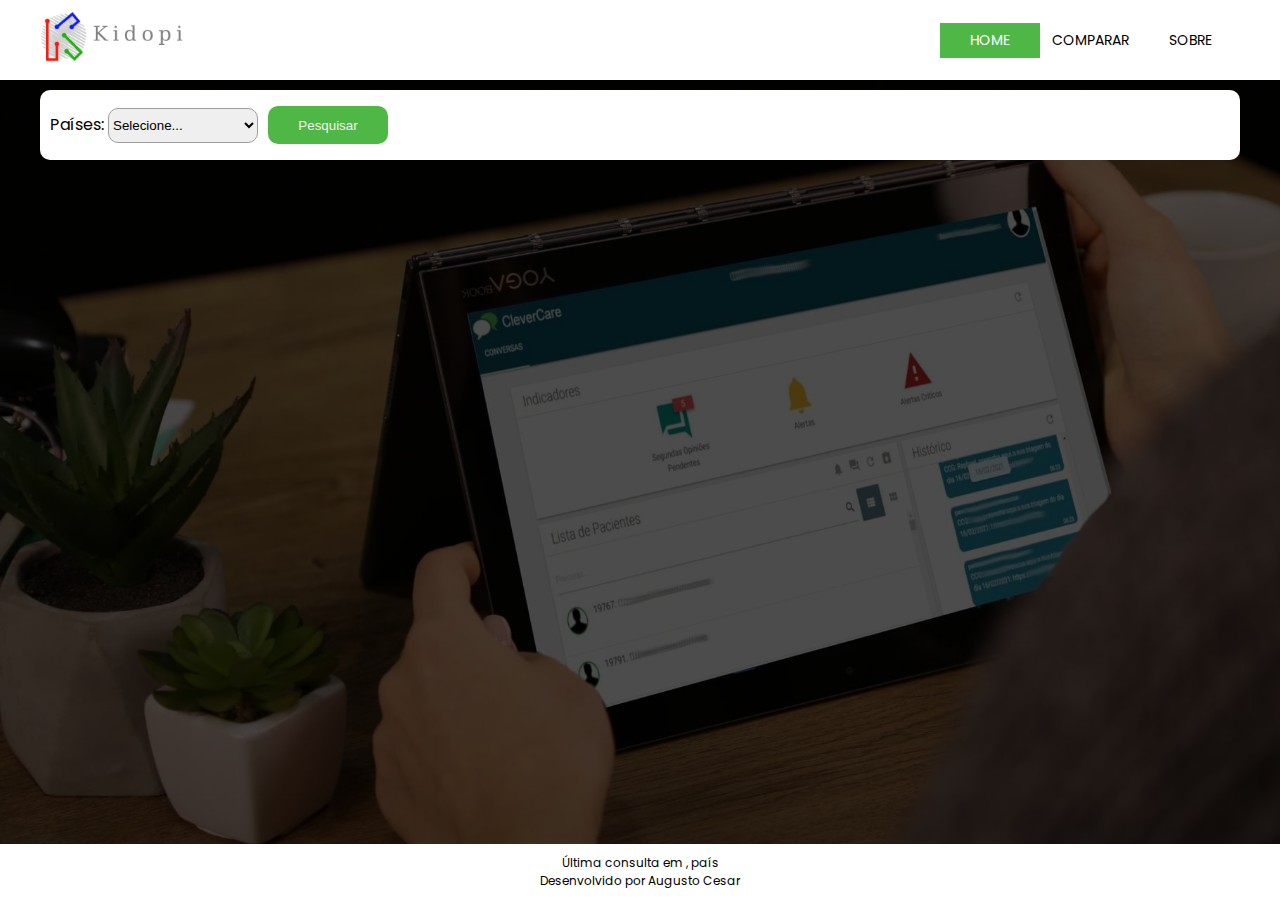
<file: frontend/index.html>
<!DOCTYPE html>
<html lang="pt-BR">

<head>
    <meta charset="UTF-8">
    <meta http-equiv="X-UA-Compatible" content="IE=edge">
    <meta name="viewport" content="width=device-width, initial-scale=1.0">
    <link rel="stylesheet" href="css/reset.css">
    <link rel="stylesheet" href="css/menu.css">
    <link rel="stylesheet" href="css/default.css">
    <link rel="stylesheet" href="css/index.css">
    <link rel="icon" type="image/vnd.microsoft.icon" href="assets/img/favicon.ico">
    <title>Desafio Kidopi</title>
</head>

<body>
    <header>
        <div class="header-container" id="home">
            <nav class="navbar max-width">
                <div class="nav-logo">
                    <a href="index.html">
                        <img class="nav-logo-img" src="assets/img/logo_kidopi.png"
                            alt="Logo kidopi simples, sem texto. Uma letra K formada por 3 semi-retângulos, um verde, um vermelho e um azul">
                    </a>
                </div>
                <!-- <div class="nav-menu-content"> -->
                <ul class="nav-menu">
                    <li class="nav-item"><a href="index.html" class="nav-link active-link">Home</a></li>
                    <li class="nav-item"><a href="compare.html" class="nav-link">Comparar</a></li>
                    <li class="nav-item"><a href="about.html" class="nav-link">Sobre</a></li>
                </ul>
                <!-- </div> -->
                <div class="nav-hamburger">
                    <span class="bar"></span>
                    <span class="bar"></span>
                    <span class="bar"></span>
                </div>
            </nav>
        </div>
    </header>
    <main class="main-container max-width">
        <div class="select-country-container">
            <div class="select-country-content">
                <label for="select-country">Países:</label>
                <select id="select-country" name="select-country">
                    <option value="">Selecione...</option>
                </select>
            </div>
            <button id="select-country-btn" class="btn">Pesquisar</button>
            <span id="select-country-message" class="hide"></span>
        </div>
        <div id="data-table-container" class="data-container hide">
            <div class="data-total-container">
                <p id="total-cases" class="mr-10"></p>
                <p id="total-deaths" class="mr-10"></p>
                <p id="total-fee" class="mr-10"></p>
            </div>
            <div id="table-container"></div>
        </div>
    </main>
    <p id="loading-message" class="hide">Carregando...</p>
    <footer class="footer-container">
        <p id="last-search-content">
            Última consulta em
            <span id="last-search-date"></span>, país
            <span id="last-search-country"></span>
        </p>
        <p>Desenvolvido por <a target="_blank" href="https://github.com/augustocesarsousa">Augusto Cesar</a>
        </p>
    </footer>
    <script src="./js/index-main.js" type="module"></script>
    <script src="./js/menu.js"></script>
</body>

</html>
</file>
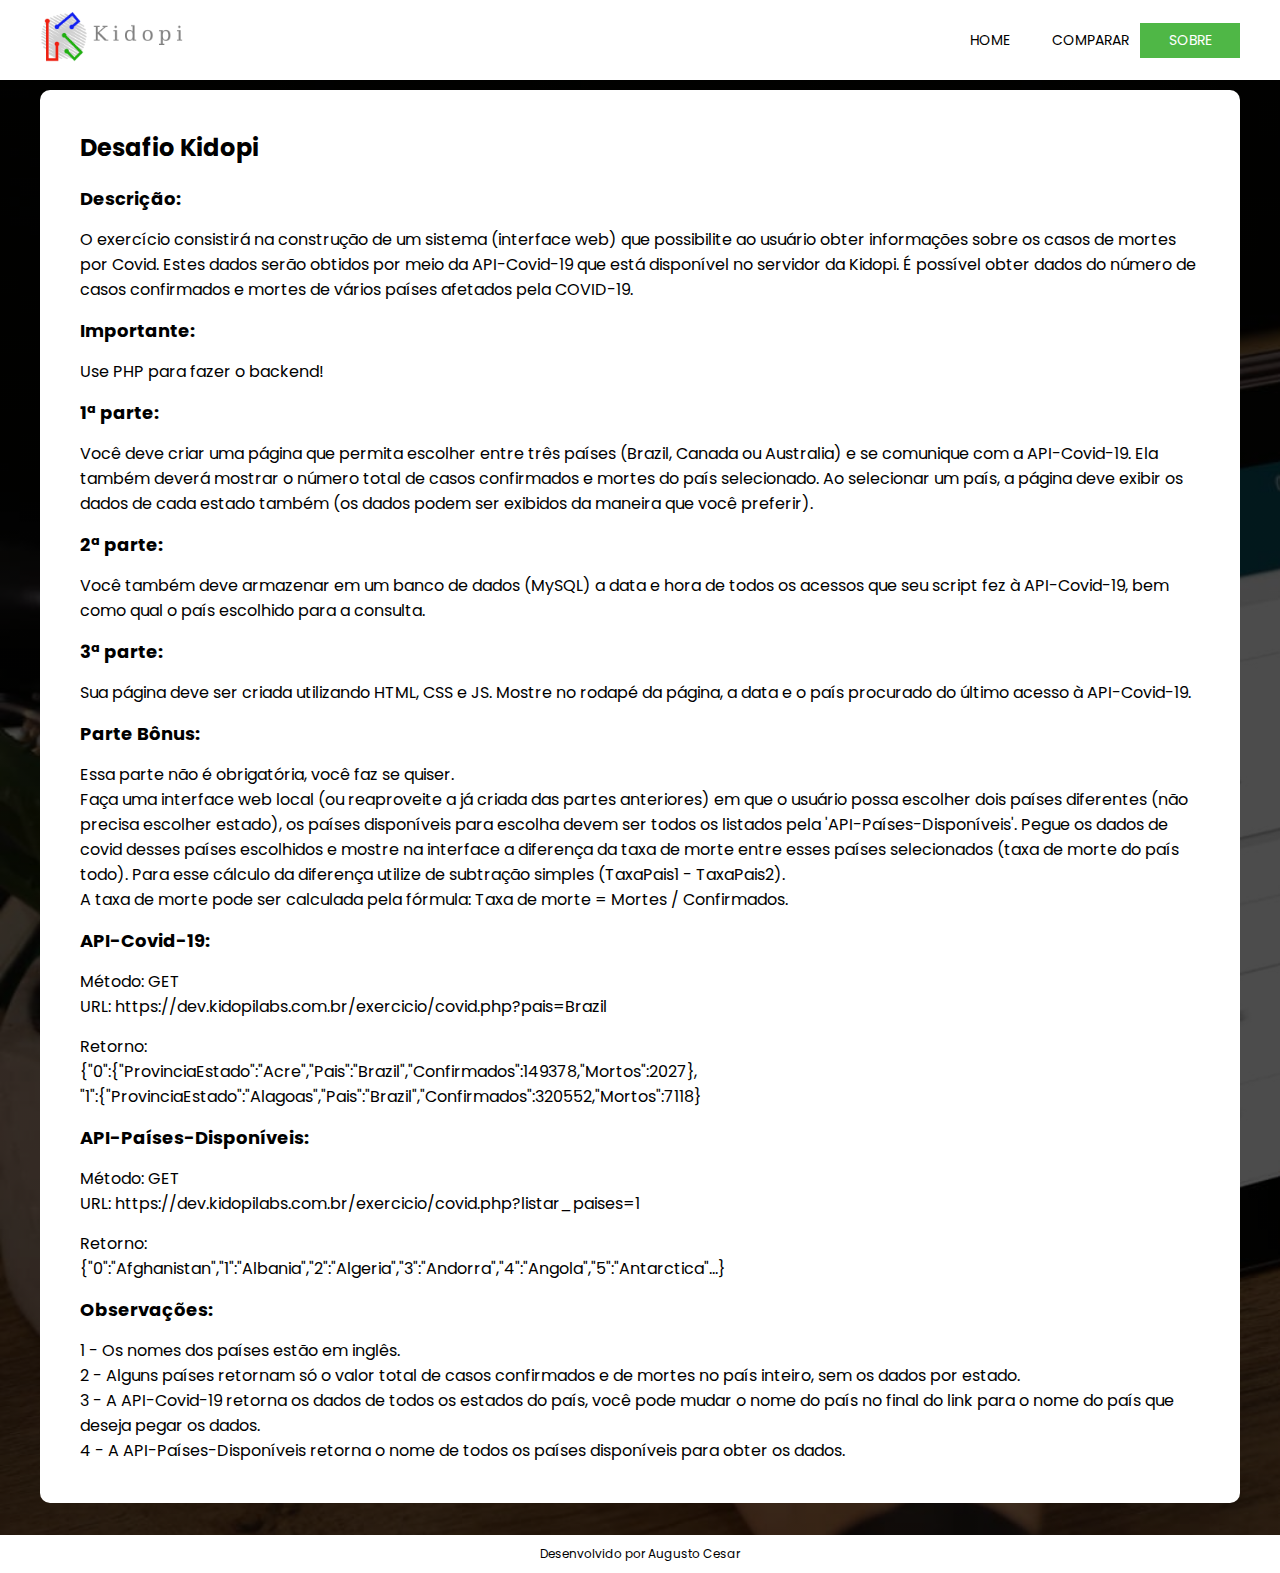
<file: frontend/about.html>
<!DOCTYPE html>
<html lang="pt-BR">

<head>
    <meta charset="UTF-8">
    <meta http-equiv="X-UA-Compatible" content="IE=edge">
    <meta name="viewport" content="width=device-width, initial-scale=1.0">
    <link rel="stylesheet" href="css/reset.css">
    <link rel="stylesheet" href="css/menu.css">
    <link rel="stylesheet" href="css/about.css">
    <link rel="icon" type="image/vnd.microsoft.icon" href="assets/img/favicon.ico">
    <title>Desafio Kidopi</title>
</head>

<body>
    <header>
        <div class="header-container" id="home">
            <nav class="navbar max-width">
                <div class="nav-logo">
                    <a href="index.html">
                        <img class="nav-logo-img" src="assets/img/logo_kidopi.png"
                            alt="Logo kidopi simples, sem texto. Uma letra K formada por 3 semi-retângulos, um verde, um vermelho e um azul">
                    </a>
                </div>
                <div class="nav-menu-content">
                    <ul class="nav-menu">
                        <li class="nav-item"><a href="index.html" class="nav-link">Home</a></li>
                        <li class="nav-item"><a href="compare.html" class="nav-link">Comparar</a></li>
                        <li class="nav-item"><a href="about.html" class="nav-link active-link">Sobre</a></li>
                    </ul>
                </div>
                <div class="nav-hamburger">
                    <span class="bar"></span>
                    <span class="bar"></span>
                    <span class="bar"></span>
                </div>
            </nav>
        </div>
    </header>
    <main class="main-container max-width">
        <div class="data-container">
            <h1 class="title-1">Desafio Kidopi</h1>
            <h2 class="title-2">Descrição:</h2>
            <p> O exercício consistirá na construção de um sistema (interface web) que possibilite ao usuário obter
                informações sobre os casos de mortes por Covid. Estes dados serão obtidos por meio da API-Covid-19 que
                está disponível no servidor da Kidopi. É possível obter dados do número de casos confirmados e mortes de
                vários países afetados pela COVID-19.</p>
            <h2 class="title-2">Importante:</h2>
            <p>Use PHP para fazer o backend!</p>
            <h2 class="title-2">1ª parte:</h2>
            <p>Você deve criar uma página que permita escolher entre três países (Brazil, Canada ou Australia) e se
                comunique com a API-Covid-19. Ela também deverá mostrar o número total de casos confirmados e mortes do
                país selecionado. Ao selecionar um país, a página deve exibir os dados de cada estado também (os dados
                podem ser exibidos da maneira que você preferir).</p>
            <h2 class="title-2">2ª parte:</h2>
            <p>Você também deve armazenar em um banco de dados (MySQL) a data e hora de todos os acessos que seu script
                fez à API-Covid-19, bem como qual o país escolhido para a consulta.</p>
            <h2 class="title-2">3ª parte:</h2>
            <p>Sua página deve ser criada utilizando HTML, CSS e JS. Mostre no rodapé da página, a data e o país
                procurado do último acesso à API-Covid-19.</p>
            <h2 class="title-2">Parte Bônus:</h2>
            <p>Essa parte não é obrigatória, você faz se quiser.</p>
            <p>Faça uma interface web local (ou reaproveite a já criada das partes anteriores) em que o usuário possa
                escolher dois países diferentes (não precisa escolher estado), os países disponíveis para escolha devem
                ser todos os listados pela 'API-Países-Disponíveis'. Pegue os dados de covid desses países escolhidos e
                mostre na interface a diferença da taxa de morte entre esses países selecionados (taxa de morte do país
                todo). Para esse cálculo da diferença utilize de subtração simples (TaxaPais1 - TaxaPais2).</p>
            <p>A taxa de morte pode ser calculada pela fórmula: Taxa de morte = Mortes / Confirmados.</p>
            <h2 class="title-2">API-Covid-19:</h2>
            <p>Método: GET</p>
            <p class="mb-15">URL: https://dev.kidopilabs.com.br/exercicio/covid.php?pais=Brazil</p>
            <p>Retorno:</p>
            <p class="mb-15">
                {"0":{"ProvinciaEstado":"Acre","Pais":"Brazil","Confirmados":149378,"Mortos":2027},<br>
                "1":{"ProvinciaEstado":"Alagoas","Pais":"Brazil","Confirmados":320552,"Mortos":7118}</p>
            <h2 class="title-2">API-Países-Disponíveis:</h2>
            <p>Método: GET</p>
            <p class="mb-15">URL: https://dev.kidopilabs.com.br/exercicio/covid.php?listar_paises=1</p>
            <p>Retorno:</p>
            <p class="mb-15">
                {"0":"Afghanistan","1":"Albania","2":"Algeria","3":"Andorra","4":"Angola","5":"Antarctica"...}</p>
            <h2 class="title-2">Observações:</h2>
            <p>1 - Os nomes dos países estão em inglês.</p>
            <p>2 - Alguns países retornam só o valor total de casos confirmados e de mortes no país inteiro, sem os
                dados por estado.</p>
            <p>3 - A API-Covid-19 retorna os dados de todos os estados do país, você pode mudar o nome do país no final
                do link para o nome do país que deseja pegar os dados.</p>
            <p>4 - A API-Países-Disponíveis retorna o nome de todos os países disponíveis para obter os dados.</p>
        </div>
    </main>
    <footer class="footer-container">
        <p id="last-search-content">
            <span>Desenvolvido por <a target="_blank" href="https://github.com/augustocesarsousa">Augusto
                    Cesar</a></span>
        </p>
    </footer>
    <script src="./js/menu.js"></script>
</body>

</html>
</file>
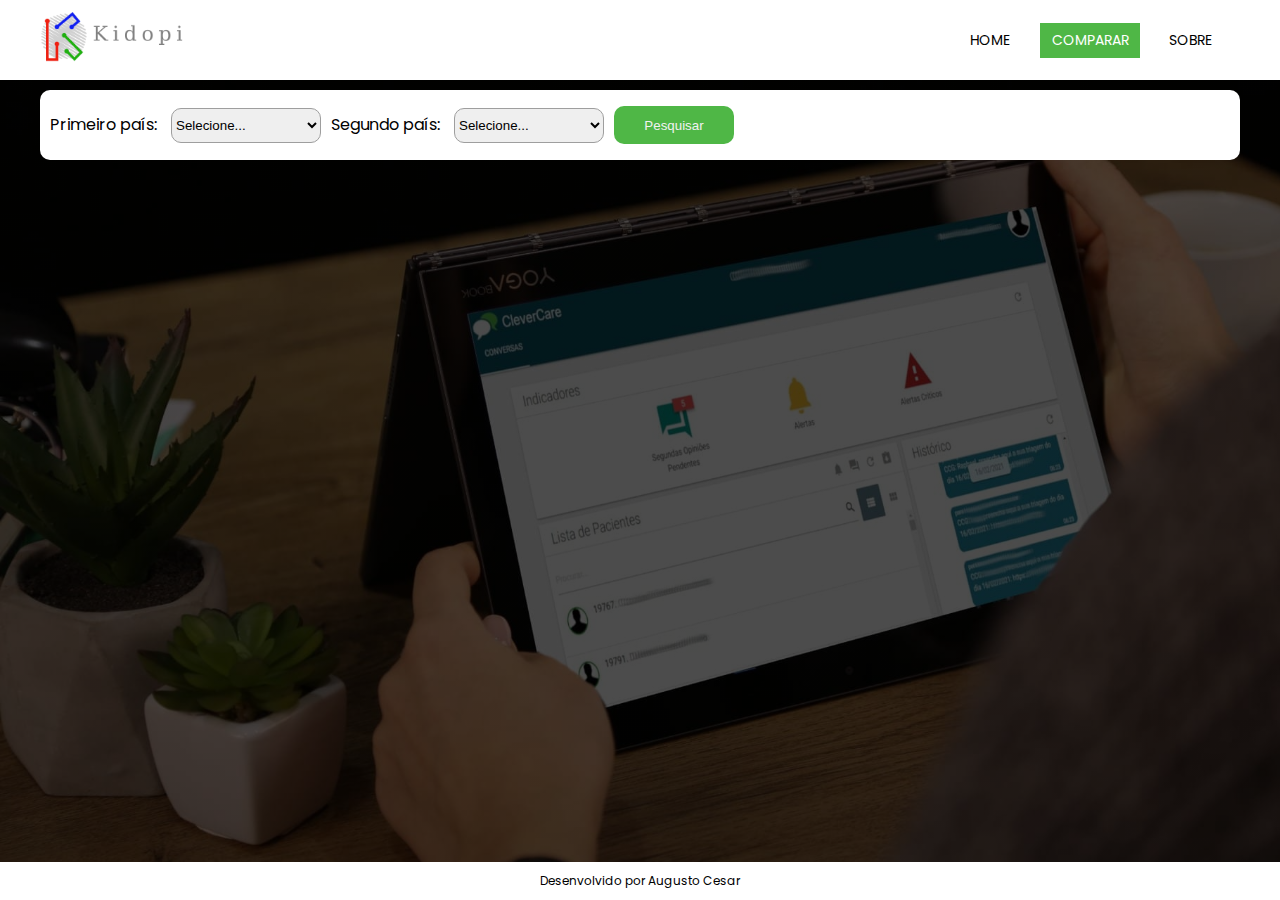
<file: frontend/compare.html>
<!DOCTYPE html>
<html lang="pt-BR">

<head>
    <meta charset="UTF-8">
    <meta http-equiv="X-UA-Compatible" content="IE=edge">
    <meta name="viewport" content="width=device-width, initial-scale=1.0">
    <link rel="stylesheet" href="css/reset.css">
    <link rel="stylesheet" href="css/default.css">
    <link rel="stylesheet" href="css/menu.css">
    <link rel="stylesheet" href="css/compare.css">
    <link rel="stylesheet" href="css/graphic.css">
    <link rel="icon" type="image/vnd.microsoft.icon" href="assets/img/favicon.ico">
    <title>Desafio Kidopi</title>
</head>

<body>
    <header>
        <div class="header-container" id="home">
            <nav class="navbar max-width">
                <div class="nav-logo">
                    <a href="index.html">
                        <img class="nav-logo-img" src="assets/img/logo_kidopi.png"
                            alt="Logo kidopi simples, sem texto. Uma letra K formada por 3 semi-retângulos, um verde, um vermelho e um azul">
                    </a>
                </div>
                <div class="nav-menu-content">
                    <ul class="nav-menu">
                        <li class="nav-item"><a href="index.html" class="nav-link">Home</a></li>
                        <li class="nav-item"><a href="compare.html" class="nav-link active-link">Comparar</a></li>
                        <li class="nav-item"><a href="about.html" class="nav-link">Sobre</a></li>
                    </ul>
                </div>
                <div class="nav-hamburger">
                    <span class="bar"></span>
                    <span class="bar"></span>
                    <span class="bar"></span>
                </div>
            </nav>
        </div>
    </header>
    <main class="main-container max-width">
        <div class="select-country-container">
            <div class="select-country1-content">
                <label for="select-country1">Primeiro país:</label>
                <select id="select-country1" name="select-country1">
                    <option value="">Selecione...</option>
                </select>
            </div>
            <div class="select-country2-content">
                <label for="select-country2">Segundo país:</label>
                <select id="select-country2" name="select-country2">
                    <option value="">Selecione...</option>
                </select>
            </div>
            <button id="select-country-btn" class="btn">Pesquisar</button>
            <span id="select-country-message" class="hide"></span>
        </div>
        <div id="graphic-container" class="data-container hide">
            <div class="graphic-legend">
                <div class="legend-content">
                    <div id="legend-color1"></div>
                    <p id="legent-text1"></p>
                </div>
                <div class="legend-content">
                    <div id="legend-color2"></div>
                    <p id="legent-text2"></p>
                </div>
            </div>
            <div class="graphic-content">
                <!-- gráfico total de casos -->
                <div class="graphic-bars">
                    <div class="col">
                        <div id="total-cases-scale-y" class="scale-y">
                        </div>
                        <div class="area-graphic">
                            <div class="area-bars">
                                <div class="division">
                                    <div id="total-cases-bar1" class="bar-graphic green">
                                        <span id="total-cases-bar-legend1"></span>
                                    </div>
                                    <div id="total-cases-bar2" class="bar-graphic blue">
                                        <span id="total-cases-bar-legend2"></span>
                                    </div>
                                </div>
                            </div>
                            <div class="scale-x">
                                <p class="pais1">Total de casos</p>
                            </div>
                        </div>
                    </div>
                </div>
                <!-- gráfico total de mortes -->
                <div class="graphic-bars">
                    <div class="col">
                        <div id="total-deaths-scale-y" class="scale-y">
                        </div>
                        <div class="area-graphic">
                            <div class="area-bars">
                                <div class="division">
                                    <div id="total-deaths-bar1" class="bar-graphic green">
                                        <span id="total-deaths-bar-legend1"></span>
                                    </div>
                                    <div id="total-deaths-bar2" class="bar-graphic blue">
                                        <span id="total-deaths-bar-legend2"></span>
                                    </div>
                                </div>
                            </div>
                            <div class="scale-x">
                                <p class="pais1">Total de mortos</p>
                            </div>
                        </div>
                    </div>
                </div>
                <!-- gráfico taxa -->
                <div class="graphic-bars">
                    <div class="col">
                        <div id="total-fee-scale-y" class="scale-y">
                        </div>
                        <div class="area-graphic">
                            <div class="area-bars">
                                <div class="division">
                                    <div id="total-fee-bar1" class="bar-graphic green">
                                        <span id="total-fee-bar-legend1"></span>
                                    </div>
                                    <div id="total-fee-bar2" class="bar-graphic blue">
                                        <span id="total-fee-bar-legend2"></span>
                                    </div>
                                </div>
                            </div>
                            <div class="scale-x">
                                <p class="pais1">Taxa(%)</p>
                            </div>
                        </div>
                    </div>
                </div>
            </div>
        </div>
        <p id="loading-message" class="hide">Carregando...</p>
    </main>
    <footer class="footer-container">
        <p id="last-search-content">
            <span>Desenvolvido por <a target="_blank" href="https://github.com/augustocesarsousa">Augusto
                    Cesar</a></span>
        </p>
    </footer>
    <script src="./js/compare-main.js" type="module"></script>
    <script src="./js/menu.js"></script>
</body>

</html>
</file>
<file: frontend/css/menu.css>
@import url(default.css);

li {
    list-style: none;
}

.navbar {
    min-height: 60px;
    display: flex;
    justify-content: space-between;
    align-items: center;
    margin: auto;
}

.navbar a {
    text-decoration: none;
}

.nav-logo-img {
    height: 50px;
}

.nav-logo a {
    color: var(--black);
}

.nav-menu {
    display: flex;
    align-items: center;
    padding: 0;
    width: 300px;
}

.nav-item {
    width: 100%;
    transition: .3s ease all;
    box-sizing: border-box;
}

.nav-link {
    display: flex;
    justify-content: center;
    align-items: center;
    height: 35px;
    width: 100px;
    color: var(--black);
    text-transform: uppercase;
    font-size: 14px;
    transition: .3s ease all;
    background-color: var(--white);
}

.nav-link:hover {
    background-color: var(--green-50);
    color: var(--white);
}

.active-link {
    background-color: var(--green-25);
    color: var(--white);
}

.nav-hamburger {
    display: none;
    cursor: pointer;
}

.bar {
    display: block;
    width: 25px;
    height: 2px;
    margin: 5px auto;
    -webkit-transition: all .3s ease-in-out;
    transition: all .3s ease-in-out;
    background-color: var(--green-50);
}

@media(max-width:768px) {

    .nav-hamburger {
        display: block;
    }

    .nav-hamburger.active .bar:nth-child(2) {
        opacity: 0;
    }

    .nav-hamburger.active .bar:nth-child(1) {
        transform: translateY(7px) rotate(45deg);
    }

    .nav-hamburger.active .bar:nth-child(3) {
        transform: translateY(-7px) rotate(-45deg);
    }

    .nav-menu {
        position: absolute;
        top: -100%;
        left: 0;
        gap: 0;
        width: 100%;
        flex-direction: column;
        background-color: var(--white);
        text-align: center;
        transition: .3s ease;
    }

    .nav-menu.active {
        top: 69px;
    }

    .nav-link {
        width: 100%;
    }
}
</file>
<file: frontend/css/default.css>
/* cores */

:root {
    --black: #000;
    --blue-25: #3279bb;
    --gray-25: #f2f2f2;
    --gray-30: #dddddd;
    --gray-50: #c5c5c5;
    --gray-100: #9e9e9e;
    --green-25: #4fb746;
    --green-50: #3a8334;
    --red: #e02020;
    --white: #fff;
}

/* margin */

.mr-10 {
    margin-right: 10px;
}

/* containers */

.header-container,
.footer-container {
    background-color: var(--white);
    padding: 10px;
}

.main-container {
    margin-top: 10px;
}

.footer-container {
    position: absolute;
    bottom: 0;
    width: 100%;
    display: flex;
    flex-direction: column;
    align-items: center;
    justify-content: center;
    box-sizing: border-box;
    font-size: 12px;
}

/* botão */

.btn {
    height: 37.5px;
    width: 120px;
    background-color: var(--green-25);
    color: var(--gray-25);
    border-radius: 10px;
    cursor: pointer;
    border: none;
    transition: .3s ease all;
}

.btn:hover {
    background-color: var(--green-50);
}

.btn:active {
    background-color: var(--black);
    color: var(--gray-25);
}

.container {
    background-color: var(--gray-25);
}

/* select */

select {
    height: 35px;
    width: 150px;
    border-radius: 10px;
    border: 1px solid var(--gray-100);
    cursor: pointer;
    transition: .3s ease all;
}

select:hover {
    border: 1px solid var(--green-50);
}

.select-country-container {
    min-height: 50px;
    background-color: var(--white);
    display: flex;
    align-items: center;
    border-radius: 10px;
    padding: 10px;
}

.select-country-content,
#select-country-btn {
    margin-right: 10px;
}

#select-country-message {
    position: fixed;
    top: 80px;
    right: 0;
    padding: 10px;
    background-color: var(--red);
    color: var(--white);
}

/* messages */
#loading-message {
    position: fixed;
    left: 50%;
    bottom: 40%;
    transform: translate(-50%, -50%);
    font-size: 60px;
    color: var(--gray-25);
}

/* data */
.data-container {
    background-color: var(--white);
    padding: 40px;
    border-radius: 10px;
    margin-top: 10px;
    margin-bottom: 70px;
    box-sizing: border-box;
    width: 100%;
}

@media(max-width:1200px) {

    .main-container {
        width: 90%;
    }
}

@media(max-width:576px) {

    .data-container {
        padding: 30px;
        margin-bottom: 70px;
    }

    .select-country-container {
        display: block;
        padding: 30px;
    }

    .select-country-content,
    #select-country-btn {
        margin-right: 0;
    }

    select,
    .btn {
        width: 100%;
        height: 40px;
        margin-right: 0;
        margin-bottom: 10px;
    }

    #loading-message {
        position: fixed;
        left: 50%;
        bottom: 20%;
        transform: translate(-50%, -50%);
        font-size: 40px;
        color: var(--gray-25);
    }

}

@media(max-width:320px) {

    .data-container {
        margin-bottom: 90px;
    }

}
</file>
<file: frontend/css/index.css>
@import url(default.css);

/* totais */
.data-total-container {
    display: flex;
    justify-content: center;
    align-items: center;
    margin-bottom: 20px;
}

.data-total-container p {
    margin-right: 5px;
    font-size: 18px;
}

.data-total-container p {
    border: 1px solid var(--green-50);
    border-radius: 5px;
    padding: 10px;
    box-sizing: border-box;
}

/* tabela */
#table-container {
    display: flex;
    align-items: center;
    justify-content: center;
    overflow-x: auto;
}

.table-content {
    min-width: 300px;
    border-radius: 5px 5px 0 0;
    overflow: hidden;
    box-shadow: 0 0 20px rgba(0, 0, 0, 0.15);
}

.table-content thead tr {
    background-color: var(--green-25);
    color: var(--gray-25);
    font-weight: bold;
}

.table-content th,
.table-content td {
    padding: 12px 15px;
}

.table-content tbody tr {
    border-bottom: 1px solid var(--gray-100);
}

.table-content tbody tr:nth-of-type(odd) {
    background-color: var(--white);
}

.table-content tbody tr:nth-of-type(even) {
    background-color: var(--gray-30);
}

.table-content tbody tr:last-of-type {
    border-bottom: 3px solid var(--green-50);
}

.table-content tbody tr td:nth-child(2),
.table-content tbody tr td:nth-child(3),
.table-content tbody tr td:nth-child(4) {
    text-align: right;
}

#last-search-content {
    text-align: center;
}

@media(max-width:576px) {
    .data-total-container {
        display: flex;
        flex-direction: column;
        gap: 10px;
    }

    .data-total-container p {
        width: 100%;
    }

    #table-container {
        display: block;
    }
}
</file>
<file: frontend/css/about.css>
.title-1 {
    font-weight: bold;
    font-size: 24px;
    margin-bottom: 20px;
}

.title-2 {
    font-weight: bold;
    font-size: 18px;
    margin-top: 15px;
    margin-bottom: 15px;
}

.mb-15 {
    margin-bottom: 15px;
}

.data-container p {
    word-wrap: break-word;
}
</file>
<file: frontend/css/compare.css>
/* select */
.select-country1-content label,
#select-country1,
.select-country2-content label,
#select-country2 {
    margin-right: 10px;
}

@media(max-width:576px) {

    .select-country1-content label,
    #select-country1,
    .select-country2-content label,
    #select-country2 {
        margin-right: 0;
    }

}
</file>
<file: frontend/css/graphic.css>
@import url(default.css);

.graphic-legend {
    width: 100%;
    display: flex;
    align-items: center;
    justify-content: center;
    gap: 10px;
    margin-bottom: 20px;
}

.legend-content {
    display: flex;
    align-items: center;
    justify-content: center;
    gap: 5px;
}

#legend-color1 {
    background-color: var(--green-25);
    min-height: 8px;
    min-width: 8px;
}

#legend-color2 {
    background-color: var(--blue-25);
    min-height: 8px;
    min-width: 8px;
}

.graphic-content {
    display: flex;
    align-items: center;
    justify-content: space-between;
}

.graphic-bars {
    width: 30%;
    height: 300px;
}

.graphic-bars .col {
    display: flex;
    flex-direction: row;
    height: 100%;
}

.graphic-bars .col .scale-y {
    width: 40px;
    margin-top: -12px;
    display: flex;
    flex-direction: column;
    align-items: flex-end;
}

.graphic-bars .col .scale-y .division {
    height: calc(100% / 6);
    padding-right: 5px;
    font-size: 12px;
}

.graphic-bars .col .area-graphic {
    flex-grow: 1;
    display: flex;
    flex-direction: column;
}

.graphic-bars .col .area-graphic .area-bars {
    flex-grow: 1;
    border-left: 2px solid var(--gray-100);
    border-bottom: 2px solid var(--gray-100);
    display: flex;
}

.graphic-bars .col .area-graphic .area-bars .division {
    width: 100%;
    display: flex;
    align-items: flex-end;
    justify-content: center;
    gap: 5px;
}

.graphic-bars .col .area-graphic .area-bars .division .bar-graphic {
    width: 30%;
    position: relative;
}

.graphic-bars .col .area-graphic .area-bars .division .bar-graphic span {
    font-size: 11.5px;
    position: absolute;
    top: -15px;
    width: 100%;
    text-align: center;
}

.graphic-bars .col .area-graphic .area-bars .division .bar-graphic.green {
    background-color: var(--green-25);
}

.graphic-bars .col .area-graphic .area-bars .division .bar-graphic.blue {
    background-color: var(--blue-25);
}

.graphic-bars .col .area-graphic .scale-x {
    height: 40px;
    display: flex;
    justify-content: center;
}

@media(max-width:576px) {

    .graphic-content {
        display: block;
    }

    .graphic-bars {
        width: 100%;
        margin-top: 30px;
    }

}


@media(max-width:320px) {

    .graphic-legend {
        display: flex;
        flex-direction: column;
        align-items: flex-start;
    }

}
</file>
